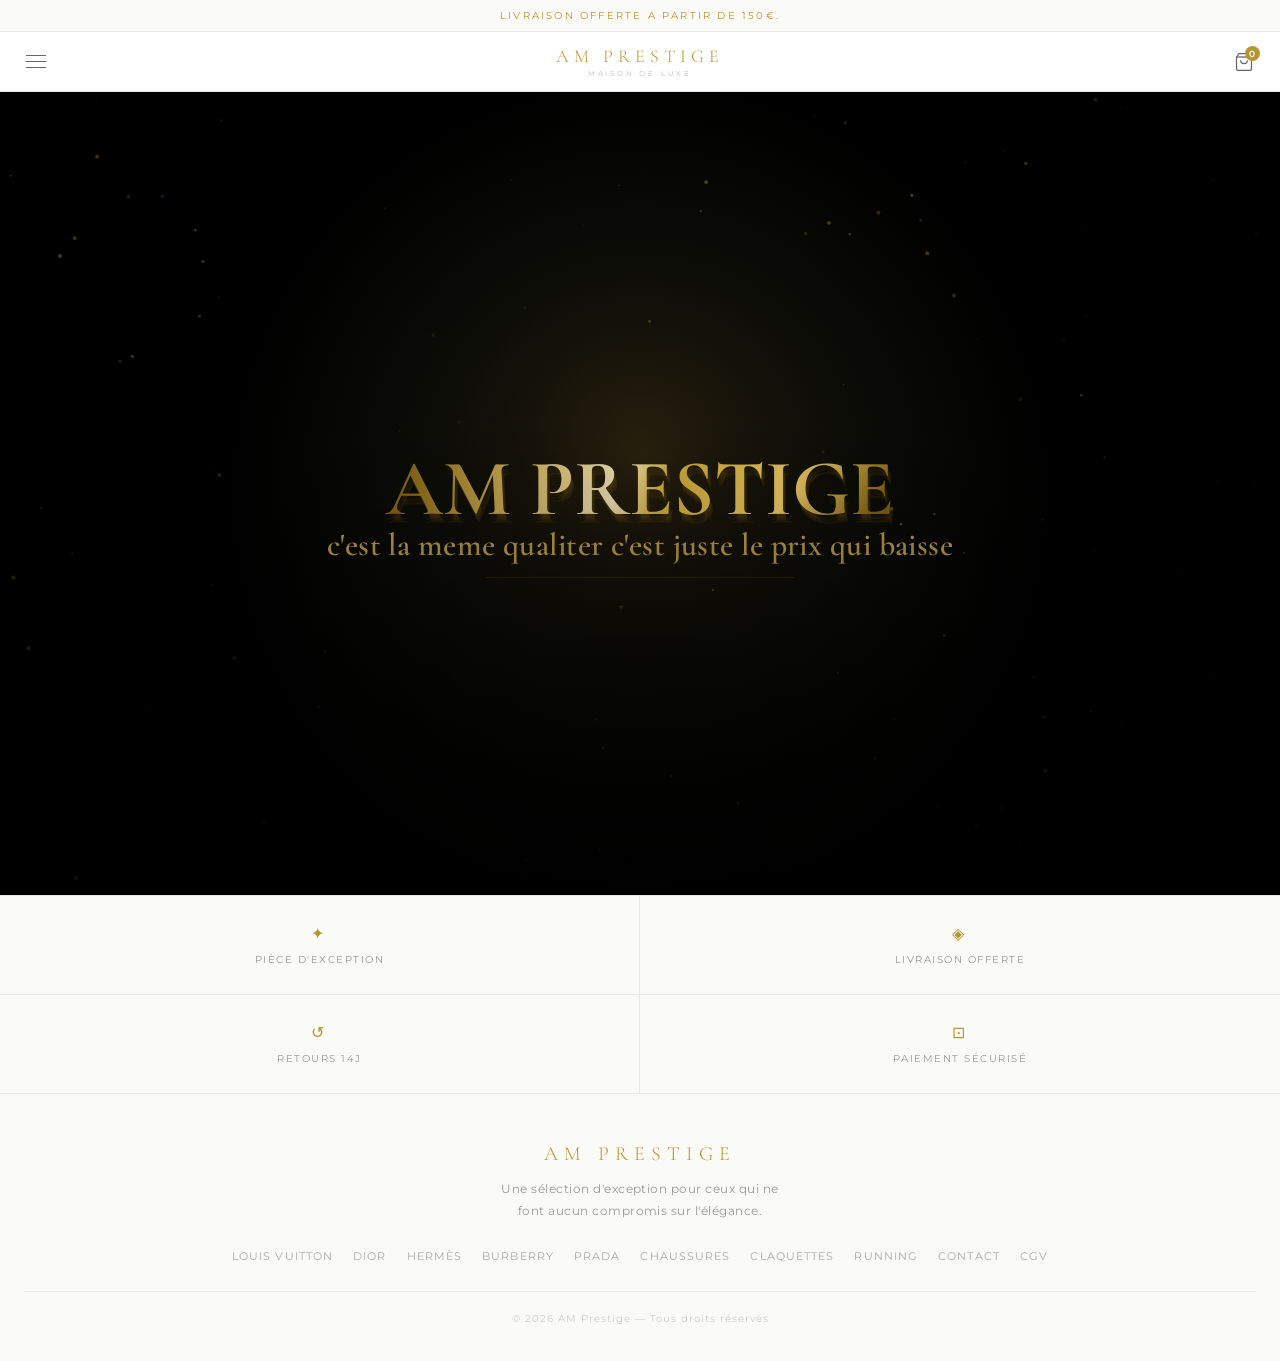
<file: index.html>
<!DOCTYPE html>
<html lang="fr">
<head>
  <meta charset="UTF-8" />
  <meta name="viewport" content="width=device-width, initial-scale=1.0, maximum-scale=1.0" />
  <title>AM Prestige — Maison de Luxe c'est la meme qualiter c'est juste le prix qui baisse </title>
  <link rel="preconnect" href="https://fonts.googleapis.com" />
  <link rel="preconnect" href="https://fonts.gstatic.com" crossorigin />
  <link href="https://fonts.googleapis.com/css2?family=Cormorant+Garamond:ital,wght@0,300;0,400;1,300;1,400&family=Montserrat:wght@300;400;500&display=swap" rel="stylesheet" />
  <link rel="stylesheet" href="style.css" />
</head>
<body>

  <!-- ANNOUNCEMENT -->
  <div class="ann">Livraison offerte a partir de 150€. </div>

  <!-- HEADER -->
  <header class="header">
    <button class="icon-btn" id="menuToggle" aria-label="Menu">
      <span class="bar"></span><span class="bar"></span><span class="bar"></span>
    </button>
    <a href="index.html" class="logo-block">
      <div class="logo-main">AM Prestige</div>
      <div class="logo-sub">Maison de Luxe</div>
    </a>
    <div class="header-right">
      <a href="panier.html" class="icon-btn cart-btn" aria-label="Panier">
        <svg width="20" height="20" fill="none" stroke="currentColor" stroke-width="1.5" viewBox="0 0 24 24"><path d="M6 2 3 6v14a2 2 0 0 0 2 2h14a2 2 0 0 0 2-2V6l-3-4z"/><line x1="3" y1="6" x2="21" y2="6"/><path d="M16 10a4 4 0 0 1-8 0"/></svg>
        <span class="cart-count" id="cartCount">0</span>
      </a>
    </div>
  </header>

  <!-- DRAWER -->
  <div class="menu-overlay" id="menuOverlay"></div>
  <nav class="drawer" id="mobileMenu">
    <div class="drawer-head">
      <div class="drawer-logo">AM Prestige</div>
      <button class="icon-btn" id="menuClose">✕</button>
    </div>
    <div class="drawer-section-label">Collections</div>
    <div class="drawer-links">
      <a href="louis-vuitton.html" class="drawer-link">
        <span class="dl-dot"></span>Louis Vuitton
        <span class="dl-arrow">→</span>
      </a>
      <a href="dior.html" class="drawer-link">
        <span class="dl-dot"></span>Dior
        <span class="dl-arrow">→</span>
      </a>
      <a href="hermes.html" class="drawer-link">
        <span class="dl-dot"></span>Hermès
        <span class="dl-arrow">→</span>
      </a>
      <a href="burberry.html" class="drawer-link">
        <span class="dl-dot"></span>Burberry
        <span class="dl-arrow">→</span>
      </a>
      <a href="prada.html" class="drawer-link">
        <span class="dl-dot"></span>Prada
        <span class="dl-arrow">→</span>
      </a>
      <a href="chaussures.html" class="drawer-link">
        <span class="dl-dot"></span>Chaussures de Luxe
        <span class="dl-arrow">→</span>
      </a>
      <a href="claquettes.html" class="drawer-link">
        <span class="dl-dot"></span>Claquettes de Luxe
        <span class="dl-arrow">→</span>
      </a>
      <a href="running.html" class="drawer-link">
        <span class="dl-dot"></span>Running
        <span class="dl-arrow">→</span>
      </a>
    </div>
    <div class="drawer-footer">
      <a href="compte.html" class="drawer-account">👤 Mon compte</a>
      <a href="panier.html" class="drawer-account">🛍 Mon panier</a>
    </div>
  </nav>

  <!-- HERO FULL avec logo 3D canvas -->
  <section class="hero">
    <canvas id="logoCanvas"></canvas>
    <div class="hero-overlay"></div>
    <div class="hero-content">
    </div>
  </section>

  <!-- GARANTIES -->
  <section class="trust-section">
    <div class="trust-grid">
      <div class="trust-item"><div class="t-icon">✦</div><div class="t-label">pièce d'exception</div></div>
      <div class="trust-item"><div class="t-icon">◈</div><div class="t-label">Livraison offerte</div></div>
      <div class="trust-item"><div class="t-icon">↺</div><div class="t-label">Retours 14j</div></div>
      <div class="trust-item"><div class="t-icon">⊡</div><div class="t-label">Paiement sécurisé</div></div>
    </div>
  </section>

  <!-- FOOTER -->
  <footer class="footer">
    <div class="f-logo">AM Prestige</div>
    <p class="f-tagline">Une sélection d'exception pour ceux qui ne font aucun compromis sur l'élégance.</p>
    <div class="f-links">
      <a href="louis-vuitton.html">Louis Vuitton</a>
      <a href="dior.html">Dior</a>
      <a href="hermes.html">Hermès</a>
      <a href="burberry.html">Burberry</a>
      <a href="prada.html">Prada</a>
      <a href="chaussures.html">Chaussures</a>
      <a href="claquettes.html">Claquettes</a>
      <a href="running.html">Running</a>
      <a href="#">Contact</a>
      <a href="#">CGV</a>
    </div>
    <div class="f-copy">© 2026 AM Prestige — Tous droits réservés</div>
  </footer>

  <script src="script.js"></script>
</body>
</html>
</file>
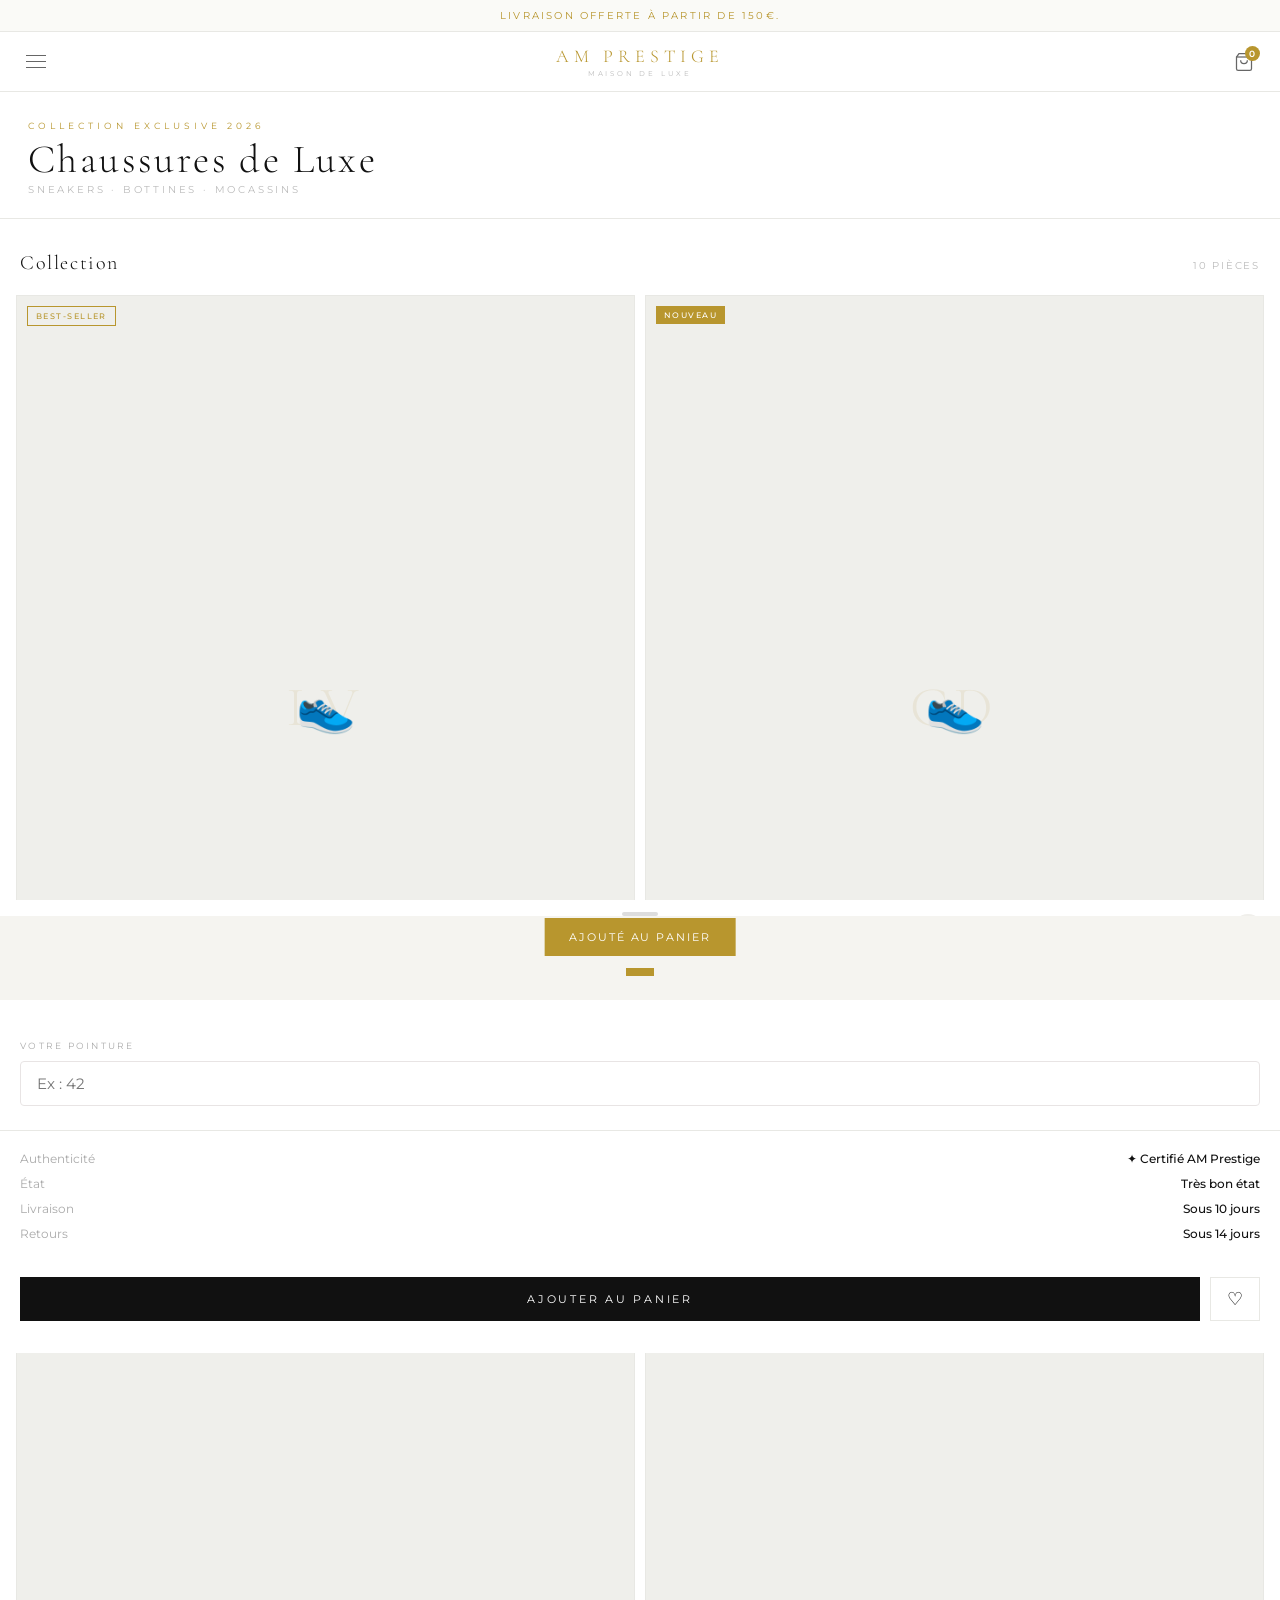
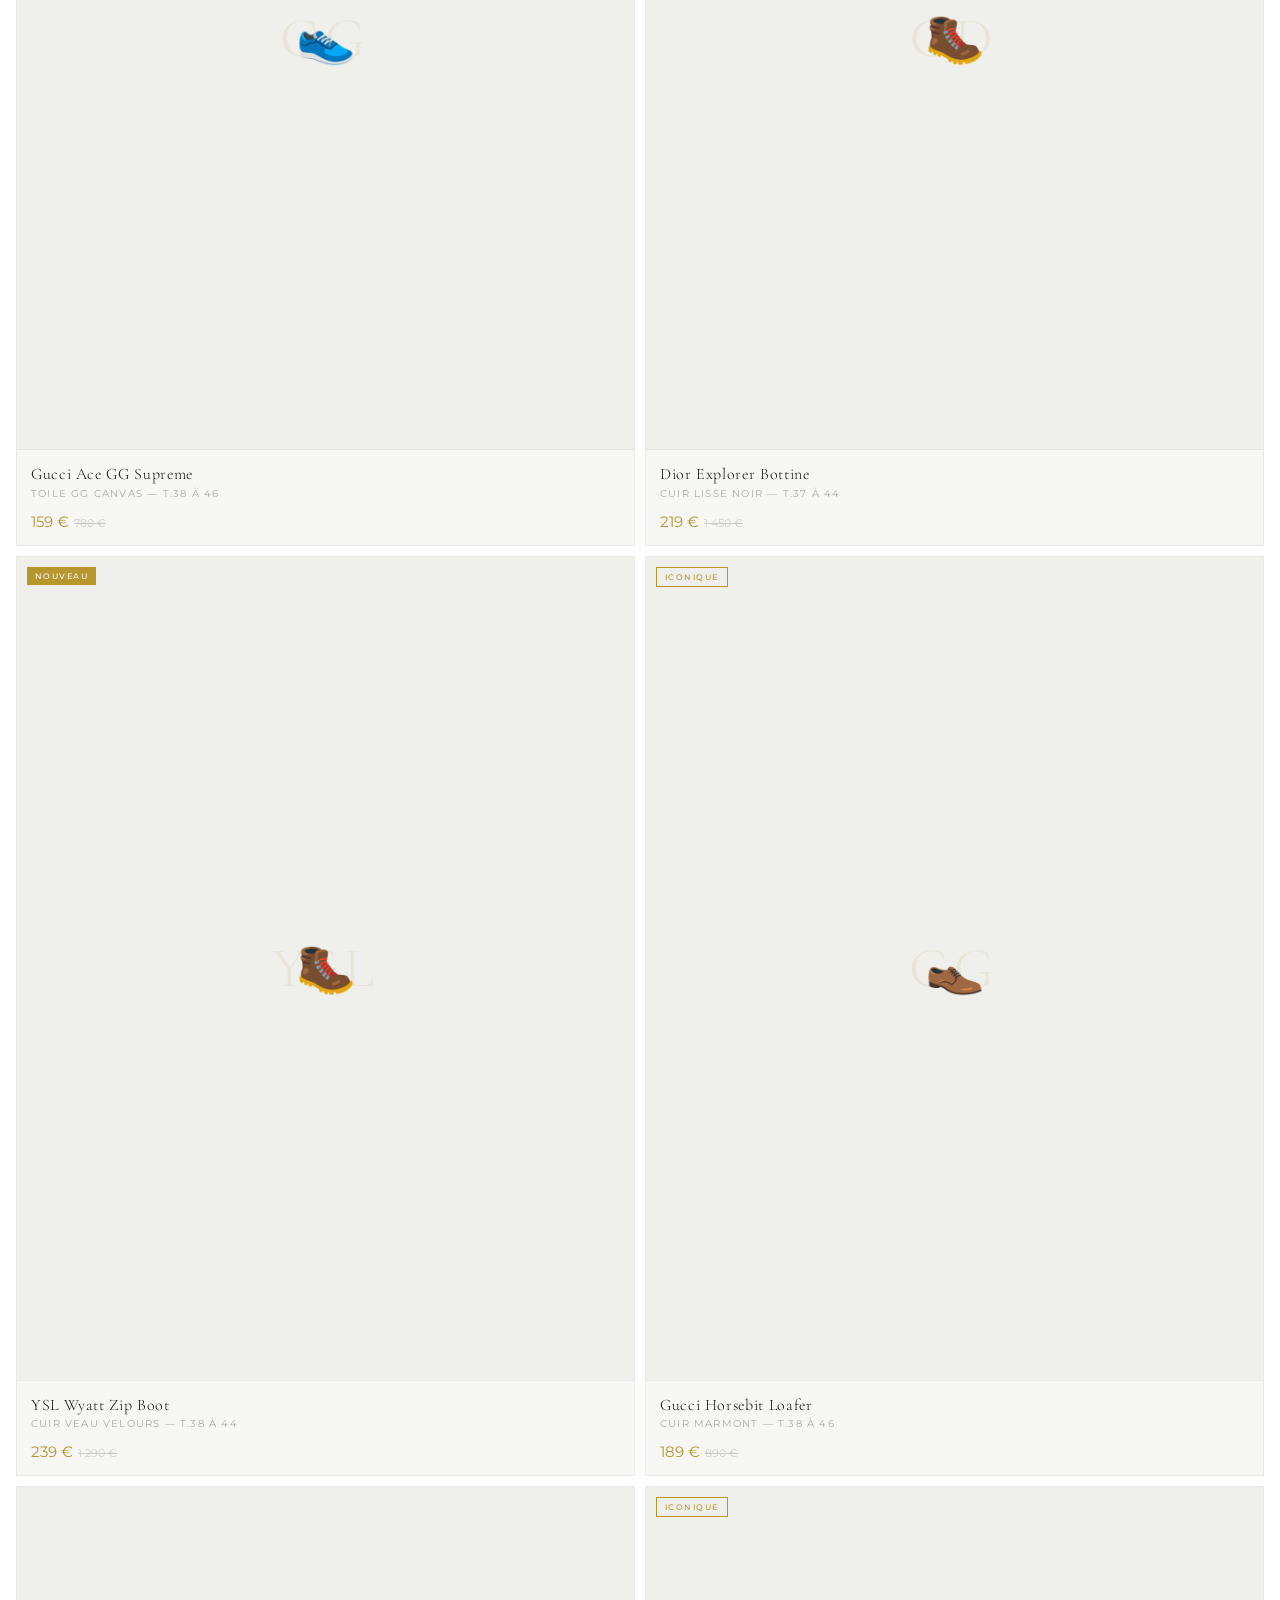
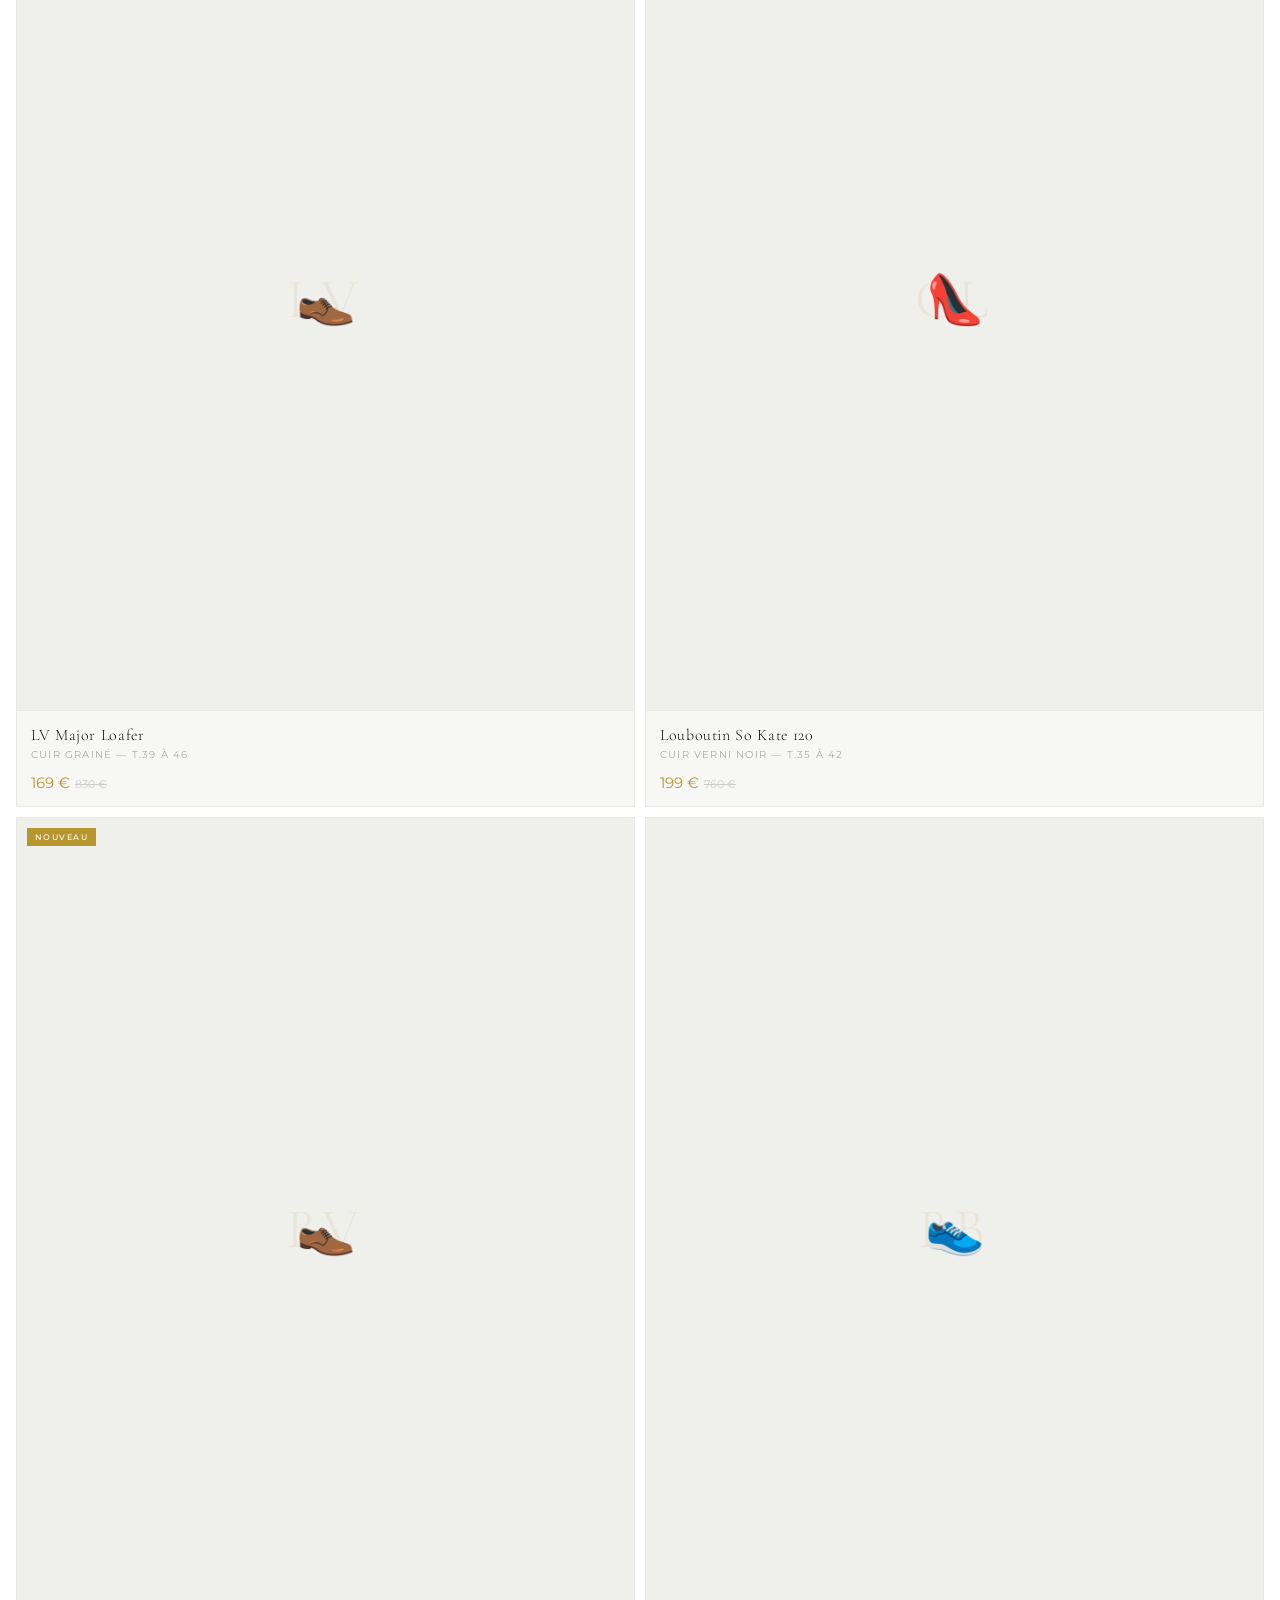
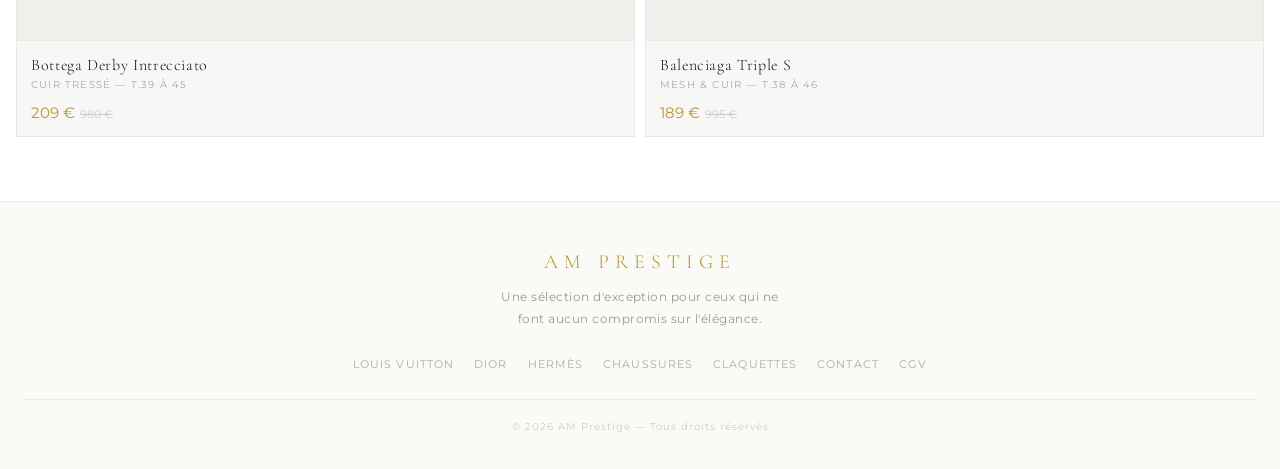
<file: chaussures.html>
<!DOCTYPE html>
<html lang="fr">
<head>
  <meta charset="UTF-8" />
  <meta name="viewport" content="width=device-width, initial-scale=1.0, maximum-scale=1.0" />
  <title>Chaussures de Luxe — AM Prestige</title>
  <link rel="preconnect" href="https://fonts.googleapis.com" />
  <link rel="preconnect" href="https://fonts.gstatic.com" crossorigin />
  <link href="https://fonts.googleapis.com/css2?family=Cormorant+Garamond:ital,wght@0,300;0,400;1,300;1,400&family=Montserrat:wght@300;400;500&display=swap" rel="stylesheet" />
  <link rel="stylesheet" href="style.css" />
</head>
<body>

<div class="ann">Livraison offerte à partir de 150€.</div>

<header class="header">
  <button class="icon-btn" id="menuToggle" aria-label="Menu">
    <span class="bar"></span><span class="bar"></span><span class="bar"></span>
  </button>
  <a href="index.html" class="logo-block">
    <div class="logo-main">AM Prestige</div>
    <div class="logo-sub">Maison de Luxe</div>
  </a>
  <div class="header-right">
    <a href="panier.html" class="icon-btn cart-btn" aria-label="Panier">
      <svg width="20" height="20" fill="none" stroke="currentColor" stroke-width="1.5" viewBox="0 0 24 24"><path d="M6 2 3 6v14a2 2 0 0 0 2 2h14a2 2 0 0 0 2-2V6l-3-4z"/><line x1="3" y1="6" x2="21" y2="6"/><path d="M16 10a4 4 0 0 1-8 0"/></svg>
      <span class="cart-count" id="cartCount">0</span>
    </a>
  </div>
</header>

<div class="menu-overlay" id="menuOverlay"></div>
<nav class="drawer" id="mobileMenu">
  <div class="drawer-head">
    <div class="drawer-logo">AM Prestige</div>
    <button class="icon-btn" id="menuClose">✕</button>
  </div>
  <div class="drawer-section-label">Collections</div>
  <div class="drawer-links">
    <a href="louis-vuitton.html" class="drawer-link"><span class="dl-dot"></span>Louis Vuitton<span class="dl-arrow">→</span></a>
    <a href="dior.html" class="drawer-link"><span class="dl-dot"></span>Dior<span class="dl-arrow">→</span></a>
    <a href="hermes.html" class="drawer-link"><span class="dl-dot"></span>Hermès<span class="dl-arrow">→</span></a>
    <a href="burberry.html" class="drawer-link"><span class="dl-dot"></span>Burberry<span class="dl-arrow">→</span></a>
    <a href="prada.html" class="drawer-link"><span class="dl-dot"></span>Prada<span class="dl-arrow">→</span></a>
    <a href="chaussures.html" class="drawer-link"><span class="dl-dot"></span>Chaussures de Luxe<span class="dl-arrow">→</span></a>
    <a href="claquettes.html" class="drawer-link"><span class="dl-dot"></span>Claquettes de Luxe<span class="dl-arrow">→</span></a>
    <a href="running.html" class="drawer-link"><span class="dl-dot"></span>Running<span class="dl-arrow">→</span></a>
  </div>
  <div class="drawer-footer">
    <a href="compte.html" class="drawer-account">👤 Mon compte</a>
    <a href="coeur.html" class="drawer-account">❤️ Coups de cœur</a>
    <a href="panier.html" class="drawer-account">🛍 Mon panier</a>
  </div>
</nav>

<div class="brand-bar">
  <span class="brand-eyebrow">Collection Exclusive 2026</span>
  <div class="brand-title">Chaussures de Luxe</div>
  <div class="brand-sub">Sneakers · Bottines · Mocassins</div>
</div>

<section class="prod-section">
  <div class="sect-head">
    <div class="sect-title">Collection</div>
    <div class="sect-count">10 pièces</div>
  </div>
  <div class="prod-grid">

    <div class="prod-card" onclick="openModal('LV','👟','LV Trainer Monogram','Cuir & Toile','179','1090','Best-seller','Louis Vuitton')">
      <div class="prod-img">
        <div class="prod-img-mono">LV</div>
        <div class="prod-img-icon">👟</div>
        <div class="prod-badge badge-best">Best-seller</div>
      </div>
      <div class="prod-body">
        <div class="prod-name">LV Trainer Monogram</div>
        <div class="prod-mat">Cuir & Toile — T.40 à 46</div>
        <div class="prod-foot">
          <div><span class="prod-price">179 €</span><span class="prod-price-orig">1 090 €</span></div>
        </div>
      </div>
    </div>

    <div class="prod-card" onclick="openModal('CD','👟','Dior B23 High','Toile Oblique','199','1250','Nouveau','Dior')">
      <div class="prod-img">
        <div class="prod-img-mono">CD</div>
        <div class="prod-img-icon">👟</div>
        <div class="prod-badge badge-new">Nouveau</div>
      </div>
      <div class="prod-body">
        <div class="prod-name">Dior B23 High</div>
        <div class="prod-mat">Toile Oblique — T.39 à 45</div>
        <div class="prod-foot">
          <div><span class="prod-price">199 €</span><span class="prod-price-orig">1 250 €</span></div>
        </div>
      </div>
    </div>

    <div class="prod-card" onclick="openModal('GG','👟','Gucci Ace GG Supreme','Toile GG Canvas','159','780','','Gucci')">
      <div class="prod-img">
        <div class="prod-img-mono">GG</div>
        <div class="prod-img-icon">👟</div>
      </div>
      <div class="prod-body">
        <div class="prod-name">Gucci Ace GG Supreme</div>
        <div class="prod-mat">Toile GG Canvas — T.38 à 46</div>
        <div class="prod-foot">
          <div><span class="prod-price">159 €</span><span class="prod-price-orig">780 €</span></div>
        </div>
      </div>
    </div>

    <div class="prod-card" onclick="openModal('CD','🥾','Dior Explorer Bottine','Cuir Lisse Noir','219','1450','Best-seller','Dior')">
      <div class="prod-img">
        <div class="prod-img-mono">CD</div>
        <div class="prod-img-icon">🥾</div>
        <div class="prod-badge badge-best">Best-seller</div>
      </div>
      <div class="prod-body">
        <div class="prod-name">Dior Explorer Bottine</div>
        <div class="prod-mat">Cuir Lisse Noir — T.37 à 44</div>
        <div class="prod-foot">
          <div><span class="prod-price">219 €</span><span class="prod-price-orig">1 450 €</span></div>
        </div>
      </div>
    </div>

    <div class="prod-card" onclick="openModal('YSL','🥾','YSL Wyatt Zip Boot','Cuir Veau Velours','239','1290','Nouveau','Saint Laurent')">
      <div class="prod-img">
        <div class="prod-img-mono">YSL</div>
        <div class="prod-img-icon">🥾</div>
        <div class="prod-badge badge-new">Nouveau</div>
      </div>
      <div class="prod-body">
        <div class="prod-name">YSL Wyatt Zip Boot</div>
        <div class="prod-mat">Cuir Veau Velours — T.38 à 44</div>
        <div class="prod-foot">
          <div><span class="prod-price">239 €</span><span class="prod-price-orig">1 290 €</span></div>
        </div>
      </div>
    </div>

    <div class="prod-card" onclick="openModal('GG','👞','Gucci Horsebit Loafer','Cuir Marmont','189','890','Iconique','Gucci')">
      <div class="prod-img">
        <div class="prod-img-mono">GG</div>
        <div class="prod-img-icon">👞</div>
        <div class="prod-badge badge-best">Iconique</div>
      </div>
      <div class="prod-body">
        <div class="prod-name">Gucci Horsebit Loafer</div>
        <div class="prod-mat">Cuir Marmont — T.38 à 46</div>
        <div class="prod-foot">
          <div><span class="prod-price">189 €</span><span class="prod-price-orig">890 €</span></div>
        </div>
      </div>
    </div>

    <div class="prod-card" onclick="openModal('LV','👞','LV Major Loafer','Cuir Grainé','169','830','','Louis Vuitton')">
      <div class="prod-img">
        <div class="prod-img-mono">LV</div>
        <div class="prod-img-icon">👞</div>
      </div>
      <div class="prod-body">
        <div class="prod-name">LV Major Loafer</div>
        <div class="prod-mat">Cuir Grainé — T.39 à 46</div>
        <div class="prod-foot">
          <div><span class="prod-price">169 €</span><span class="prod-price-orig">830 €</span></div>
        </div>
      </div>
    </div>

    <div class="prod-card" onclick="openModal('CL','👠','Louboutin So Kate 120','Cuir Verni Noir','199','760','Iconique','Louboutin')">
      <div class="prod-img">
        <div class="prod-img-mono">CL</div>
        <div class="prod-img-icon">👠</div>
        <div class="prod-badge badge-best">Iconique</div>
      </div>
      <div class="prod-body">
        <div class="prod-name">Louboutin So Kate 120</div>
        <div class="prod-mat">Cuir Verni Noir — T.35 à 42</div>
        <div class="prod-foot">
          <div><span class="prod-price">199 €</span><span class="prod-price-orig">760 €</span></div>
        </div>
      </div>
    </div>

    <div class="prod-card" onclick="openModal('BV','👞','Bottega Derby Intrecciato','Cuir Tressé','209','980','Nouveau','Bottega Veneta')">
      <div class="prod-img">
        <div class="prod-img-mono">BV</div>
        <div class="prod-img-icon">👞</div>
        <div class="prod-badge badge-new">Nouveau</div>
      </div>
      <div class="prod-body">
        <div class="prod-name">Bottega Derby Intrecciato</div>
        <div class="prod-mat">Cuir Tressé — T.39 à 45</div>
        <div class="prod-foot">
          <div><span class="prod-price">209 €</span><span class="prod-price-orig">980 €</span></div>
        </div>
      </div>
    </div>

    <div class="prod-card" onclick="openModal('BB','👟','Balenciaga Triple S','Mesh & Cuir','189','995','','Balenciaga')">
      <div class="prod-img">
        <div class="prod-img-mono">BB</div>
        <div class="prod-img-icon">👟</div>
      </div>
      <div class="prod-body">
        <div class="prod-name">Balenciaga Triple S</div>
        <div class="prod-mat">Mesh & Cuir — T.38 à 46</div>
        <div class="prod-foot">
          <div><span class="prod-price">189 €</span><span class="prod-price-orig">995 €</span></div>
        </div>
      </div>
    </div>

  </div>
</section>

<footer class="footer">
  <div class="f-logo">AM Prestige</div>
  <p class="f-tagline">Une sélection d'exception pour ceux qui ne font aucun compromis sur l'élégance.</p>
  <div class="f-links">
    <a href="louis-vuitton.html">Louis Vuitton</a>
    <a href="dior.html">Dior</a>
    <a href="hermes.html">Hermès</a>
    <a href="chaussures.html">Chaussures</a>
    <a href="claquettes.html">Claquettes</a>
    <a href="#">Contact</a>
    <a href="#">CGV</a>
  </div>
  <div class="f-copy">© 2026 AM Prestige — Tous droits réservés</div>
</footer>

<div class="toast" id="toast">Ajouté au panier</div>


<!-- MODAL FICHE PRODUIT -->
<div class="modal-overlay" id="modalOverlay" onclick="closeModal()"></div>
<div class="modal-sheet" id="modalSheet">
  <div class="modal-handle"></div>
  <button class="modal-close" onclick="closeModal()">✕</button>
  <div class="modal-hero">
    <div class="modal-mono" id="mMono"></div>
    <div class="modal-icon-big" id="mIcon"></div>
    <div class="modal-badge-hero" id="mBadge"></div>
  </div>
  <div class="modal-body">
    <div class="modal-brand-label" id="mBrand"></div>
    <div class="modal-name" id="mName"></div>
    <div class="modal-mat" id="mMat"></div>
    <div class="modal-price-row">
      <span class="modal-price-now" id="mPriceNow"></span>
      <span class="modal-price-was" id="mPriceWas"></span>
    </div>
    <div class="modal-size-label">Votre pointure</div>
    <input type="number" id="mSizeInput" placeholder="Ex : 42" min="35" max="47"
      style="width:100%;padding:12px 16px;border:1px solid #e8e4e4;border-radius:4px;font-family:Montserrat,sans-serif;font-size:15px;color:#1a1a1a;outline:none;box-sizing:border-box;margin-bottom:4px;" />
<div class="modal-savings" id="mSavings"></div>
    <div class="modal-divider"></div>
    <div class="modal-info-list">
      <div class="modal-info-row"><span>Authenticité</span><span>✦ Certifié AM Prestige</span></div>
      <div class="modal-info-row"><span>État</span><span>Très bon état</span></div>
      <div class="modal-info-row"><span>Livraison</span><span>Sous 10 jours</span></div>
      <div class="modal-info-row"><span>Retours</span><span>Sous 14 jours</span></div>
    </div>
  </div>
  <div class="modal-actions">
    <button class="modal-btn-cart" id="mBtnCart">Ajouter au panier</button>
    <button class="modal-btn-fav" id="mBtnFav" onclick="toggleWishlistModal()">♡</button>
  </div>
</div>

<script src="script.js"></script>
</body>
</html>
</file>
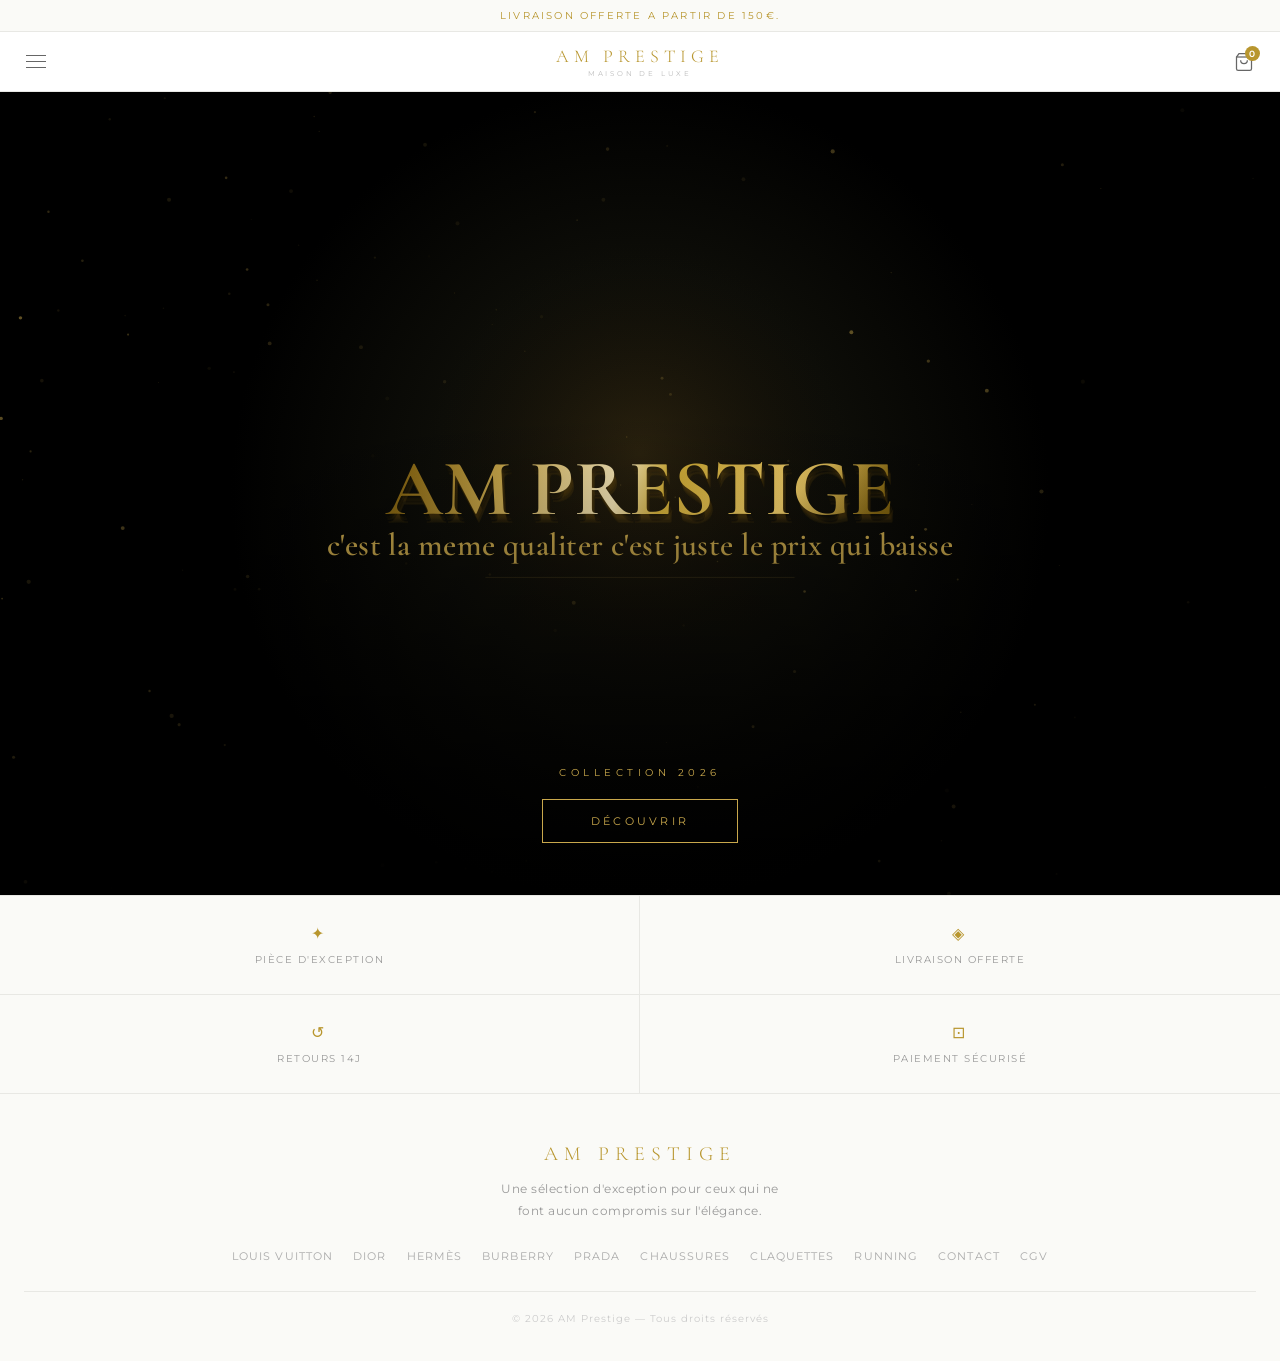
<file: index-2.html>
<!DOCTYPE html>
<html lang="fr">
<head>
  <meta charset="UTF-8" />
  <meta name="viewport" content="width=device-width, initial-scale=1.0, maximum-scale=1.0" />
  <title>AM Prestige — Maison de Luxe c'est la meme qualiter c'est juste le prix qui baisse </title>
  <link rel="preconnect" href="https://fonts.googleapis.com" />
  <link rel="preconnect" href="https://fonts.gstatic.com" crossorigin />
  <link href="https://fonts.googleapis.com/css2?family=Cormorant+Garamond:ital,wght@0,300;0,400;1,300;1,400&family=Montserrat:wght@300;400;500&display=swap" rel="stylesheet" />
  <link rel="stylesheet" href="style.css" />
</head>
<body>

  <!-- ANNOUNCEMENT -->
  <div class="ann">Livraison offerte a partir de 150€. </div>

  <!-- HEADER -->
  <header class="header">
    <button class="icon-btn" id="menuToggle" aria-label="Menu">
      <span class="bar"></span><span class="bar"></span><span class="bar"></span>
    </button>
    <a href="index.html" class="logo-block">
      <div class="logo-main">AM Prestige</div>
      <div class="logo-sub">Maison de Luxe</div>
    </a>
    <div class="header-right">
      <a href="panier.html" class="icon-btn cart-btn" aria-label="Panier">
        <svg width="20" height="20" fill="none" stroke="currentColor" stroke-width="1.5" viewBox="0 0 24 24"><path d="M6 2 3 6v14a2 2 0 0 0 2 2h14a2 2 0 0 0 2-2V6l-3-4z"/><line x1="3" y1="6" x2="21" y2="6"/><path d="M16 10a4 4 0 0 1-8 0"/></svg>
        <span class="cart-count" id="cartCount">0</span>
      </a>
    </div>
  </header>

  <!-- DRAWER -->
  <div class="menu-overlay" id="menuOverlay"></div>
  <nav class="drawer" id="mobileMenu">
    <div class="drawer-head">
      <div class="drawer-logo">AM Prestige</div>
      <button class="icon-btn" id="menuClose">✕</button>
    </div>
    <div class="drawer-section-label">Collections</div>
    <div class="drawer-links">
      <a href="louis-vuitton.html" class="drawer-link">
        <span class="dl-dot"></span>Louis Vuitton
        <span class="dl-arrow">→</span>
      </a>
      <a href="dior.html" class="drawer-link">
        <span class="dl-dot"></span>Dior
        <span class="dl-arrow">→</span>
      </a>
      <a href="hermes.html" class="drawer-link">
        <span class="dl-dot"></span>Hermès
        <span class="dl-arrow">→</span>
      </a>
      <a href="burberry.html" class="drawer-link">
        <span class="dl-dot"></span>Burberry
        <span class="dl-arrow">→</span>
      </a>
      <a href="prada.html" class="drawer-link">
        <span class="dl-dot"></span>Prada
        <span class="dl-arrow">→</span>
      </a>
      <a href="chaussures.html" class="drawer-link">
        <span class="dl-dot"></span>Chaussures de Luxe
        <span class="dl-arrow">→</span>
      </a>
      <a href="claquettes.html" class="drawer-link">
        <span class="dl-dot"></span>Claquettes de Luxe
        <span class="dl-arrow">→</span>
      </a>
      <a href="running.html" class="drawer-link">
        <span class="dl-dot"></span>Running
        <span class="dl-arrow">→</span>
      </a>
    </div>
    <div class="drawer-footer">
      <a href="compte.html" class="drawer-account">👤 Mon compte</a>
      <a href="panier.html" class="drawer-account">🛍 Mon panier</a>
    </div>
  </nav>

  <!-- HERO FULL avec logo 3D canvas -->
  <section class="hero">
    <canvas id="logoCanvas"></canvas>
    <div class="hero-overlay"></div>
    <div class="hero-content">
      <p class="hero-eyebrow">Collection 2026</p>
      <a href="#editorial" class="hero-btn">Découvrir</a>
    </div>
  </section>

  <!-- GARANTIES -->
  <section class="trust-section">
    <div class="trust-grid">
      <div class="trust-item"><div class="t-icon">✦</div><div class="t-label">pièce d'exception</div></div>
      <div class="trust-item"><div class="t-icon">◈</div><div class="t-label">Livraison offerte</div></div>
      <div class="trust-item"><div class="t-icon">↺</div><div class="t-label">Retours 14j</div></div>
      <div class="trust-item"><div class="t-icon">⊡</div><div class="t-label">Paiement sécurisé</div></div>
    </div>
  </section>

  <!-- FOOTER -->
  <footer class="footer">
    <div class="f-logo">AM Prestige</div>
    <p class="f-tagline">Une sélection d'exception pour ceux qui ne font aucun compromis sur l'élégance.</p>
    <div class="f-links">
      <a href="louis-vuitton.html">Louis Vuitton</a>
      <a href="dior.html">Dior</a>
      <a href="hermes.html">Hermès</a>
      <a href="burberry.html">Burberry</a>
      <a href="prada.html">Prada</a>
      <a href="chaussures.html">Chaussures</a>
      <a href="claquettes.html">Claquettes</a>
      <a href="running.html">Running</a>
      <a href="#">Contact</a>
      <a href="#">CGV</a>
    </div>
    <div class="f-copy">© 2026 AM Prestige — Tous droits réservés</div>
  </footer>

  <script src="script.js"></script>
</body>
</html>
</file>
<file: style.css>
*, *::before, *::after { box-sizing: border-box; margin: 0; padding: 0; }
html { scroll-behavior: smooth; -webkit-text-size-adjust: 100%; }
body { font-family: 'Montserrat', -apple-system, sans-serif; background: #fff; color: #111; overflow-x: hidden; }
a { text-decoration: none; color: inherit; }
img { display: block; width: 100%; height: 100%; object-fit: cover; }

:root {
  --gold: #B8962E;
  --gold2: #C9A84C;
  --dark: #111;
  --border: #e8e8e4;
  --ivory: #FAFAF7;
  --light: #888;
}

/* ANN */
.ann {
  background: var(--ivory);
  color: var(--gold);
  text-align: center;
  padding: 9px 16px;
  font-size: 10px;
  letter-spacing: .22em;
  text-transform: uppercase;
  border-bottom: 1px solid var(--border);
}

/* HEADER */
.header {
  display: flex;
  align-items: center;
  justify-content: space-between;
  padding: 0 18px;
  height: 60px;
  background: rgba(255,255,255,0.97);
  backdrop-filter: blur(12px);
  border-bottom: 1px solid var(--border);
  position: sticky;
  top: 0;
  z-index: 200;
}
.logo-block { text-align: center; }
.logo-main {
  font-family: 'Cormorant Garamond', Georgia, serif;
  font-size: 18px;
  font-weight: 300;
  letter-spacing: .28em;
  color: var(--gold);
  text-transform: uppercase;
}
.logo-sub {
  font-size: 7px;
  letter-spacing: .4em;
  color: #bbb;
  text-transform: uppercase;
  margin-top: 2px;
}
.icon-btn {
  background: none;
  border: none;
  cursor: pointer;
  color: #666;
  padding: 8px;
  display: flex;
  align-items: center;
  justify-content: center;
  flex-direction: column;
  gap: 5px;
  -webkit-tap-highlight-color: transparent;
  position: relative;
}
.bar {
  display: block;
  width: 20px;
  height: 1px;
  background: #666;
}
.header-right { display: flex; align-items: center; }
.cart-btn { position: relative; }
.cart-count {
  position: absolute;
  top: 2px; right: 2px;
  background: var(--gold);
  color: #fff;
  font-size: 9px;
  font-weight: 600;
  width: 15px; height: 15px;
  border-radius: 50%;
  display: flex; align-items: center; justify-content: center;
}

/* DRAWER */
.menu-overlay {
  display: none;
  position: fixed; inset: 0;
  background: rgba(0,0,0,.25);
  z-index: 299;
  backdrop-filter: blur(4px);
}
.menu-overlay.open { display: block; }
.drawer {
  position: fixed;
  top: 0; left: -100%;
  width: 78vw; max-width: 300px;
  height: 100vh;
  background: #fff;
  z-index: 300;
  transition: left .35s cubic-bezier(.4,0,.2,1);
  display: flex; flex-direction: column;
  border-right: 1px solid var(--border);
}
.drawer.open { left: 0; }
.drawer-head {
  display: flex; align-items: center; justify-content: space-between;
  padding: 22px 20px;
  border-bottom: 1px solid var(--border);
}
.drawer-logo {
  font-family: 'Cormorant Garamond', serif;
  font-size: 15px; font-weight: 300;
  letter-spacing: .28em; text-transform: uppercase;
  color: var(--gold);
}
.drawer-section-label {
  padding: 20px 20px 10px;
  font-size: 9px;
  letter-spacing: .35em;
  text-transform: uppercase;
  color: #bbb;
}
.drawer-links { flex: 1; }
.drawer-link {
  display: flex; align-items: center; gap: 12px;
  padding: 16px 20px;
  font-size: 13px;
  letter-spacing: .08em;
  color: #333;
  border-bottom: 1px solid var(--border);
  transition: all .2s;
  font-family: 'Cormorant Garamond', serif;
  font-size: 17px;
  font-weight: 300;
}
.drawer-link:active { background: var(--ivory); color: var(--gold); }
.dl-dot {
  width: 4px; height: 4px;
  border-radius: 50%;
  background: var(--gold);
  opacity: .5;
  flex-shrink: 0;
}
.dl-arrow { margin-left: auto; font-size: 12px; color: #ccc; }
.drawer-footer {
  padding: 20px;
  border-top: 1px solid var(--border);
  display: flex; flex-direction: column; gap: 10px;
}
.drawer-account {
  display: block; padding: 12px 16px;
  background: var(--ivory);
  border: 1px solid var(--border);
  font-size: 12px; letter-spacing: .1em;
  color: #666; text-align: center;
}

/* HERO */
.hero {
  position: relative;
  height: calc(100vh - 60px - 37px);
  min-height: 500px;
  background: #000;
  display: flex;
  align-items: flex-end;
  overflow: hidden;
}
#logoCanvas {
  position: absolute;
  inset: 0;
  width: 100%;
  height: 100%;
  z-index: 1;
}
.hero-overlay {
  position: absolute; inset: 0;
  background: linear-gradient(to bottom,
    rgba(0,0,0,0) 0%,
    rgba(0,0,0,0) 40%,
    rgba(0,0,0,.85) 100%);
  z-index: 2;
}
.hero-content {
  position: relative; z-index: 3;
  padding: 0 28px 52px;
  width: 100%;
  text-align: center;
}
.hero-eyebrow {
  font-size: 10px;
  letter-spacing: .45em;
  color: var(--gold2);
  text-transform: uppercase;
  margin-bottom: 20px;
  display: block;
}
.hero-btn {
  display: inline-block;
  background: transparent;
  border: 1px solid var(--gold2);
  color: var(--gold2);
  padding: 14px 48px;
  font-size: 11px;
  letter-spacing: .3em;
  text-transform: uppercase;
  font-family: 'Montserrat', sans-serif;
  font-weight: 400;
  transition: all .25s;
}
.hero-btn:active { background: var(--gold2); color: #000; }

/* EDITORIAL */
.editorial {
  position: relative;
  height: 65vh;
  min-height: 420px;
  overflow: hidden;
  display: block;
}
.ed-img {
  width: 100%; height: 100%;
  object-fit: cover;
  display: block;
}
.ed-overlay {
  position: absolute; inset: 0;
  background: linear-gradient(to bottom, rgba(0,0,0,0) 10%, rgba(0,0,0,.78) 100%);
}
.ed-content {
  position: absolute;
  bottom: 0; left: 0; right: 0;
  padding: 0 28px 44px;
  z-index: 2;
}
.ed-eyebrow {
  font-size: 10px;
  letter-spacing: .38em;
  color: var(--gold2);
  text-transform: uppercase;
  margin-bottom: 10px;
  display: block;
}
.ed-title {
  font-family: 'Cormorant Garamond', serif;
  font-size: 38px;
  font-weight: 300;
  color: #fff;
  line-height: 1.1;
  margin-bottom: 22px;
  letter-spacing: .02em;
}
.ed-title em { font-style: italic; color: var(--gold2); }
.ed-btn {
  display: inline-block;
  border: 1px solid rgba(201,168,76,.6);
  color: var(--gold2);
  padding: 12px 36px;
  font-size: 10px;
  letter-spacing: .28em;
  text-transform: uppercase;
  font-family: 'Montserrat', sans-serif;
  transition: all .2s;
}
.ed-btn:active { background: var(--gold2); color: #000; border-color: var(--gold2); }

/* TRUST */
.trust-section { background: var(--ivory); border-top: 1px solid var(--border); }
.trust-grid {
  display: grid;
  grid-template-columns: 1fr 1fr;
}
.trust-item {
  padding: 28px 16px;
  text-align: center;
  border-right: 1px solid var(--border);
  border-bottom: 1px solid var(--border);
}
.trust-item:nth-child(2), .trust-item:nth-child(4) { border-right: none; }
.trust-item:nth-child(3), .trust-item:nth-child(4) { border-bottom: none; }
.t-icon {
  font-size: 16px;
  color: var(--gold);
  letter-spacing: .2em;
  margin-bottom: 10px;
  display: block;
}
.t-label {
  font-size: 10px;
  letter-spacing: .15em;
  text-transform: uppercase;
  color: #999;
  font-weight: 400;
}

/* FOOTER */
.footer {
  background: var(--ivory);
  border-top: 1px solid var(--border);
  padding: 48px 24px 36px;
  text-align: center;
}
.f-logo {
  font-family: 'Cormorant Garamond', serif;
  font-size: 20px; font-weight: 300;
  letter-spacing: .3em; text-transform: uppercase;
  color: var(--gold); margin-bottom: 12px;
}
.f-tagline {
  font-size: 12px; color: #999;
  line-height: 1.8; letter-spacing: .04em;
  max-width: 280px; margin: 0 auto 28px;
}
.f-links {
  display: flex; flex-wrap: wrap;
  justify-content: center; gap: 8px 20px;
  margin-bottom: 28px;
}
.f-links a {
  font-size: 11px; color: #aaa;
  letter-spacing: .1em; text-transform: uppercase;
}
.f-copy {
  font-size: 10px; color: #ccc;
  letter-spacing: .1em;
  border-top: 1px solid var(--border);
  padding-top: 20px;
}

/* BRAND BAR (pages collection) */
.brand-bar {
  background: #fff;
  border-bottom: 1px solid var(--border);
  padding: 28px 28px 22px;
}
.brand-eyebrow {
  font-size: 9px;
  letter-spacing: .45em;
  color: var(--gold);
  text-transform: uppercase;
  margin-bottom: 8px;
  display: block;
}
.brand-title {
  font-family: 'Cormorant Garamond', serif;
  font-size: 40px;
  font-weight: 300;
  color: #111;
  letter-spacing: .06em;
  line-height: 1;
  margin-bottom: 4px;
}
.brand-sub {
  font-size: 10px;
  letter-spacing: .28em;
  color: #bbb;
  text-transform: uppercase;
}

/* PRODUCT GRID (pages collection) */
.prod-section { background: #fff; padding: 32px 16px 64px; }
.prod-grid { display: grid; grid-template-columns: 1fr 1fr; gap: 10px; }
.prod-card { background: #f7f7f5; border: 1px solid var(--border); overflow: hidden; cursor: pointer; }
.prod-img {
  aspect-ratio: 3/4;
  background: #efefeb;
  display: flex; align-items: center; justify-content: center;
  position: relative; overflow: hidden;
}
.prod-img-mono {
  position: absolute;
  font-family: 'Cormorant Garamond', serif;
  font-size: 56px; font-weight: 300;
  color: rgba(180,140,40,.1);
  letter-spacing: .1em; user-select: none;
}
.prod-img-icon { position: relative; z-index: 2; font-size: 48px; line-height: 1; }
.prod-img img { position: absolute; inset: 0; width: 100%; height: 100%; object-fit: cover; object-position: center top; z-index: 1; }
.prod-img img ~ .prod-img-mono, .prod-img img ~ .prod-img-icon { display: none; }
.prod-badge {
  position: absolute; top: 10px; left: 10px;
  font-size: 8px; letter-spacing: .18em;
  text-transform: uppercase; padding: 4px 8px;
  font-weight: 500; z-index: 3;
}
.badge-new { background: var(--gold); color: #fff; }
.badge-best { border: 1px solid var(--gold); color: var(--gold); }
.prod-body { padding: 14px; border-top: 1px solid var(--border); }
.prod-name {
  font-family: 'Cormorant Garamond', serif;
  font-size: 16px; font-weight: 300;
  color: #111; letter-spacing: .04em;
  margin-bottom: 2px; line-height: 1.3;
}
.prod-mat { font-size: 10px; color: #aaa; letter-spacing: .12em; text-transform: uppercase; margin-bottom: 12px; }
.prod-foot { display: flex; align-items: center; justify-content: space-between; }
.prod-price { font-size: 15px; color: var(--gold); font-weight: 400; }
.prod-price-orig { font-size: 11px; color: #ccc; text-decoration: line-through; margin-left: 5px; }
.prod-btn {
  width: 32px; height: 32px;
  border: 1px solid var(--border);
  background: #fff; color: var(--gold);
  display: flex; align-items: center; justify-content: center;
  font-size: 20px; cursor: pointer;
  -webkit-tap-highlight-color: transparent;
  flex-shrink: 0; transition: all .2s;
}
.prod-btn:active { background: var(--gold); color: #fff; border-color: var(--gold); }
.toast {
  position: fixed; bottom: 24px; left: 50%;
  transform: translateX(-50%) translateY(80px);
  background: var(--gold); color: #fff;
  padding: 12px 24px; font-size: 11px;
  letter-spacing: .18em; text-transform: uppercase;
  white-space: nowrap; z-index: 999;
  transition: transform .3s cubic-bezier(.4,0,.2,1);
  pointer-events: none;
}
.toast.show { transform: translateX(-50%) translateY(0); }
.sect-head {
  display: flex; align-items: baseline;
  justify-content: space-between;
  margin-bottom: 20px; padding: 0 4px;
}
.sect-title { font-family: 'Cormorant Garamond', serif; font-size: 20px; font-weight: 300; color: #111; letter-spacing: .08em; }
.sect-count { font-size: 10px; letter-spacing: .18em; color: #bbb; text-transform: uppercase; }

/* PRODUCT GRID old (index) */
.product-grid {
  display: grid;
  grid-template-columns: repeat(auto-fit, minmax(180px, 1fr));
  gap: 20px;
  margin-top: 30px;
}
.product-card {
  background: #f7f7f5;
  border: 1px solid var(--border);
  padding: 20px;
  color: #111;
  text-align: center;
}
.product-card h3 {
  color: var(--gold);
  margin-bottom: 10px;
}

/* ── MODAL FICHE PRODUIT ── */
.modal-overlay {
  position: fixed; inset: 0; background: rgba(0,0,0,.45);
  z-index: 900; opacity: 0; pointer-events: none;
  transition: opacity .25s;
}
.modal-overlay.open { opacity: 1; pointer-events: all; }

.modal-sheet {
  position: fixed; bottom: 0; left: 0; right: 0;
  background: #fff; z-index: 901;
  transform: translateY(100%);
  transition: transform .32s cubic-bezier(.4,0,.2,1);
  max-height: 92vh; overflow-y: auto;
  border-radius: 16px 16px 0 0;
}
.modal-sheet.open { transform: translateY(0); }

.modal-handle { width: 36px; height: 4px; background: #ddd; border-radius: 2px; margin: 12px auto 0; }

.modal-close {
  position: absolute; top: 14px; right: 16px;
  width: 32px; height: 32px; border: none; background: #f0efeb;
  color: #888; font-size: 16px; cursor: pointer;
  display: flex; align-items: center; justify-content: center;
  border-radius: 50%;
}

.modal-hero {
  background: #f5f4f0;
  display: flex; flex-direction: column; align-items: center; justify-content: center;
  padding: 32px 24px 24px; position: relative;
}
.modal-mono { font-family: 'Cormorant Garamond', serif; font-size: 48px; font-weight: 300; color: #ddd; line-height: 1; margin-bottom: 8px; }
.modal-icon-big { font-size: 64px; }
.modal-badge-hero {
  margin-top: 12px; padding: 4px 14px;
  font-size: 9px; letter-spacing: .25em; text-transform: uppercase;
  background: var(--gold); color: #fff;
}

.modal-body { padding: 20px 20px 0; }
.modal-brand-label { font-size: 9px; letter-spacing: .3em; color: var(--gold); text-transform: uppercase; margin-bottom: 6px; }
.modal-name { font-family: 'Cormorant Garamond', serif; font-size: 28px; font-weight: 300; color: #111; line-height: 1.2; margin-bottom: 6px; }
.modal-mat { font-size: 12px; color: #888; letter-spacing: .06em; margin-bottom: 14px; }

/* Tailles */
.modal-size-label { font-size: 9px; letter-spacing: .25em; text-transform: uppercase; color: #aaa; margin-bottom: 10px; }
.modal-sizes { display: flex; flex-wrap: wrap; gap: 8px; margin-bottom: 18px; }
.size-btn {
  min-width: 42px; height: 36px; padding: 0 10px;
  border: 1px solid var(--border); background: #fff;
  font-family: 'Montserrat', sans-serif; font-size: 11px; letter-spacing: .05em;
  color: #333; cursor: pointer; transition: all .15s;
}
.size-btn:hover { border-color: #111; color: #111; }
.size-btn.selected { background: #111; color: #fff; border-color: #111; }

.modal-price-row { display: flex; align-items: baseline; gap: 10px; margin-bottom: 6px; }
.modal-price-now { font-size: 26px; color: var(--gold); font-weight: 400; }
.modal-price-was { font-size: 14px; color: #ccc; text-decoration: line-through; }
.modal-savings { font-size: 10px; color: #4CAF50; letter-spacing: .06em; margin-bottom: 20px; }

.modal-divider { height: 1px; background: var(--border); margin: 0 -20px 20px; }

.modal-info-list { display: flex; flex-direction: column; gap: 10px; margin-bottom: 20px; }
.modal-info-row { display: flex; justify-content: space-between; font-size: 12px; }
.modal-info-row span:first-child { color: #aaa; }
.modal-info-row span:last-child { color: #111; font-weight: 500; }

.modal-actions { padding: 16px 20px 32px; display: flex; gap: 10px; }
.modal-btn-cart {
  flex: 1; padding: 15px; background: #111; color: #fff; border: none;
  font-family: 'Montserrat', sans-serif; font-size: 11px; letter-spacing: .25em;
  text-transform: uppercase; cursor: pointer; transition: background .2s;
}
.modal-btn-cart:active { background: var(--gold); }
.modal-btn-fav {
  width: 50px; border: 1px solid var(--border); background: #fff;
  font-size: 18px; cursor: pointer; display: flex; align-items: center; justify-content: center;
}

/* Card clickable */
.prod-body { cursor: pointer; }
.prod-card { transition: box-shadow .2s; }
.prod-card:hover { box-shadow: 0 4px 20px rgba(0,0,0,.07); }
</file>
